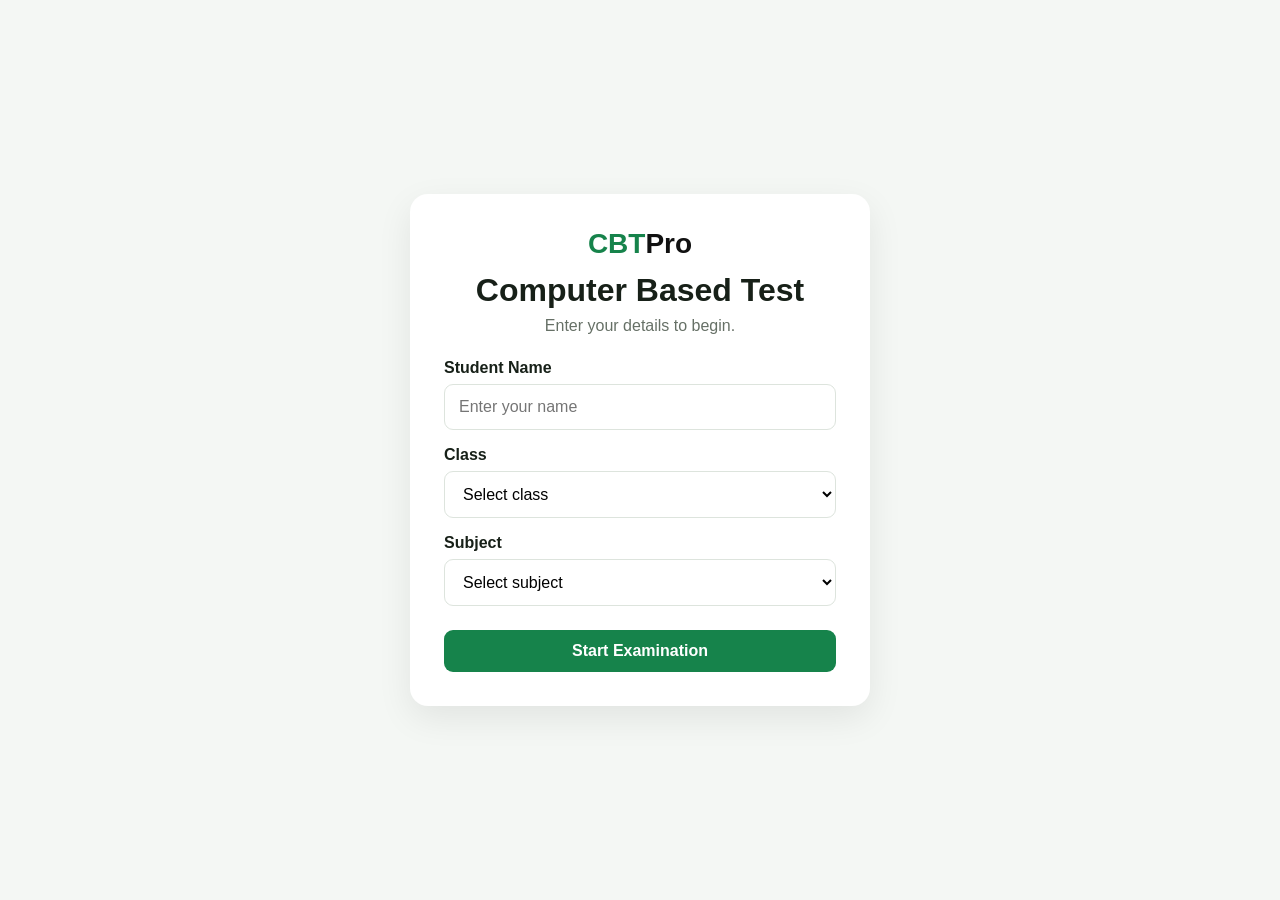
<file: cbt-website/index.html>
<!DOCTYPE html>
<html lang="en">
<head>
  <meta charset="UTF-8">
  <meta name="viewport" content="width=device-width, initial-scale=1.0">
  <title>CBT System - Login</title>
  <link rel="stylesheet" href="css/style.css">
</head>
<body class="login-page">
  <main class="login-card">
    <div class="brand">CBT<span>Pro</span></div>
    <h1>Computer Based Test</h1>
    <p class="muted">Enter your details to begin.</p>

    <form id="loginForm">
      <label for="studentName">Student Name</label>
      <input id="studentName" type="text" placeholder="Enter your name" required>

      <label for="studentClass">Class</label>
      <select id="studentClass" required>
        <option value="">Select class</option>
        <option>JSS 1</option>
        <option>JSS 2</option>
        <option>JSS 3</option>
        <option>SS 1</option>
        <option>SS 2</option>
        <option>SS 3</option>
      </select>

      <label for="subject">Subject</label>
      <select id="subject" required>
        <option value="">Select subject</option>
        <option>Basic Science</option>
        <option>Mathematics</option>
        <option>English Language</option>
      </select>

      <button class="btn primary" type="submit">Start Examination</button>
    </form>
  </main>
  <script src="js/questions.js"></script>
  <script src="js/exam.js"></script>
</body>
</html>
</file>
<file: cbt-website/css/style.css>
* {
  box-sizing: border-box;
  margin: 0;
  padding: 0;
}

:root {
  --green: #16834b;
  --green-dark: #0e6338;
  --cream: #fff9ec;
  --text: #172018;
  --muted: #667066;
  --border: #dde4dd;
  --danger: #c93636;
  --warning: #e29a16;
  --white: #ffffff;
}

body {
  font-family: Arial, Helvetica, sans-serif;
  background: #f4f7f4;
  color: var(--text);
  min-height: 100vh;
}

button, input, select {
  font: inherit;
}

.login-page, .result-page {
  display: grid;
  place-items: center;
  padding: 24px;
}

.login-card, .result-card {
  width: min(460px, 100%);
  background: var(--white);
  padding: 34px;
  border-radius: 18px;
  box-shadow: 0 12px 35px rgba(0,0,0,.08);
  text-align: center;
}

.brand {
  color: var(--green);
  font-size: 28px;
  font-weight: 800;
  margin-bottom: 12px;
}

.brand span {
  color: #111;
}

h1 {
  margin-bottom: 8px;
}

.muted {
  color: var(--muted);
  margin-bottom: 24px;
}

form {
  text-align: left;
}

label {
  display: block;
  margin: 16px 0 7px;
  font-weight: 700;
}

input, select {
  width: 100%;
  padding: 13px 14px;
  border: 1px solid var(--border);
  border-radius: 9px;
  background: #fff;
  outline: none;
}

input:focus, select:focus {
  border-color: var(--green);
  box-shadow: 0 0 0 3px rgba(22,131,75,.12);
}

.btn {
  border: 0;
  border-radius: 9px;
  padding: 12px 18px;
  cursor: pointer;
  font-weight: 700;
  transition: .2s;
}

.btn:hover {
  transform: translateY(-1px);
  opacity: .92;
}

.primary {
  background: var(--green);
  color: white;
}

.secondary {
  background: #e9eeea;
  color: #243025;
}

.warning {
  background: var(--warning);
  color: white;
}

.danger {
  background: var(--danger);
  color: white;
}

.full {
  width: 100%;
}

form .btn {
  width: 100%;
  margin-top: 24px;
}

.topbar {
  background: white;
  min-height: 70px;
  padding: 12px 5%;
  display: flex;
  align-items: center;
  justify-content: space-between;
  border-bottom: 1px solid var(--border);
  position: sticky;
  top: 0;
  z-index: 10;
}

.exam-info {
  display: flex;
  gap: 18px;
  align-items: center;
  font-weight: 700;
}

.timer {
  background: #111;
  color: white;
  padding: 9px 13px;
  border-radius: 8px;
  min-width: 80px;
  text-align: center;
}

.exam-layout {
  width: min(1200px, 94%);
  margin: 28px auto;
  display: grid;
  grid-template-columns: 1fr 310px;
  gap: 24px;
  align-items: start;
}

.question-card, .navigator {
  background: white;
  border-radius: 16px;
  padding: 25px;
  box-shadow: 0 8px 25px rgba(0,0,0,.06);
}

.question-head {
  display: flex;
  justify-content: space-between;
  gap: 15px;
  margin-bottom: 15px;
}

.question-head h2 {
  color: var(--green);
}

.progress {
  height: 7px;
  background: #e9eee9;
  border-radius: 20px;
  overflow: hidden;
  margin-bottom: 28px;
}

#progressBar {
  height: 100%;
  width: 10%;
  background: var(--green);
  transition: width .2s;
}

#questionText {
  font-size: 21px;
  line-height: 1.5;
  margin-bottom: 22px;
}

.options {
  display: grid;
  gap: 12px;
}

.option {
  border: 1px solid var(--border);
  border-radius: 10px;
  padding: 14px;
  cursor: pointer;
  display: flex;
  align-items: flex-start;
  gap: 10px;
  transition: .2s;
}

.option:hover {
  border-color: var(--green);
  background: #f5fbf7;
}

.option.selected {
  border-color: var(--green);
  background: #eaf7ef;
}

.option input {
  width: auto;
  margin-top: 3px;
  accent-color: var(--green);
}

.actions {
  display: flex;
  flex-wrap: wrap;
  justify-content: space-between;
  gap: 10px;
  margin-top: 28px;
}

.question-nav {
  display: grid;
  grid-template-columns: repeat(5, 1fr);
  gap: 8px;
  margin: 18px 0 22px;
}

.nav-btn {
  padding: 10px 5px;
  border: 1px solid var(--border);
  background: white;
  border-radius: 7px;
  cursor: pointer;
  font-weight: 700;
}

.nav-btn.answered {
  background: #dff3e6;
  border-color: var(--green);
}

.nav-btn.current {
  outline: 3px solid rgba(22,131,75,.2);
  border-color: var(--green);
}

.nav-btn.marked {
  background: #fff0c9;
  border-color: var(--warning);
}

.score-circle {
  width: 160px;
  height: 160px;
  border-radius: 50%;
  background: var(--cream);
  display: grid;
  place-content: center;
  margin: 25px auto;
  border: 8px solid var(--green);
}

.score-circle strong {
  font-size: 36px;
  color: var(--green);
}

.score-circle span {
  color: var(--muted);
}

.result-stats {
  display: grid;
  grid-template-columns: repeat(3, 1fr);
  gap: 10px;
  margin: 20px 0;
}

.result-stats div {
  padding: 15px 8px;
  background: #f4f7f4;
  border-radius: 10px;
}

.result-stats strong, .result-stats span {
  display: block;
}

.result-stats strong {
  font-size: 22px;
  margin-bottom: 4px;
}

.remark {
  font-size: 18px;
  font-weight: 700;
  margin: 20px 0;
}

.result-actions {
  display: flex;
  gap: 10px;
  justify-content: center;
  flex-wrap: wrap;
}

@media (max-width: 800px) {
  .exam-layout {
    grid-template-columns: 1fr;
  }

  .navigator {
    order: 2;
  }

  .topbar {
    padding: 12px 3%;
  }

  .exam-info {
    gap: 8px;
    font-size: 14px;
  }
}

@media (max-width: 520px) {
  .login-card, .result-card, .question-card, .navigator {
    padding: 18px;
    border-radius: 12px;
  }

  .question-head {
    display: block;
  }

  #questionNumber {
    display: block;
    margin-top: 7px;
  }

  #questionText {
    font-size: 18px;
  }

  .actions .btn {
    flex: 1 1 45%;
  }

  .actions .warning {
    order: 3;
    flex-basis: 100%;
  }

  .topbar .brand {
    font-size: 22px;
  }

  .topbar #studentDisplay {
    display: none;
  }

  .result-stats {
    grid-template-columns: 1fr;
  }
}

@media print {
  .result-actions {
    display: none;
  }

  body {
    background: white;
  }

  .result-card {
    box-shadow: none;
  }
}
</file>
